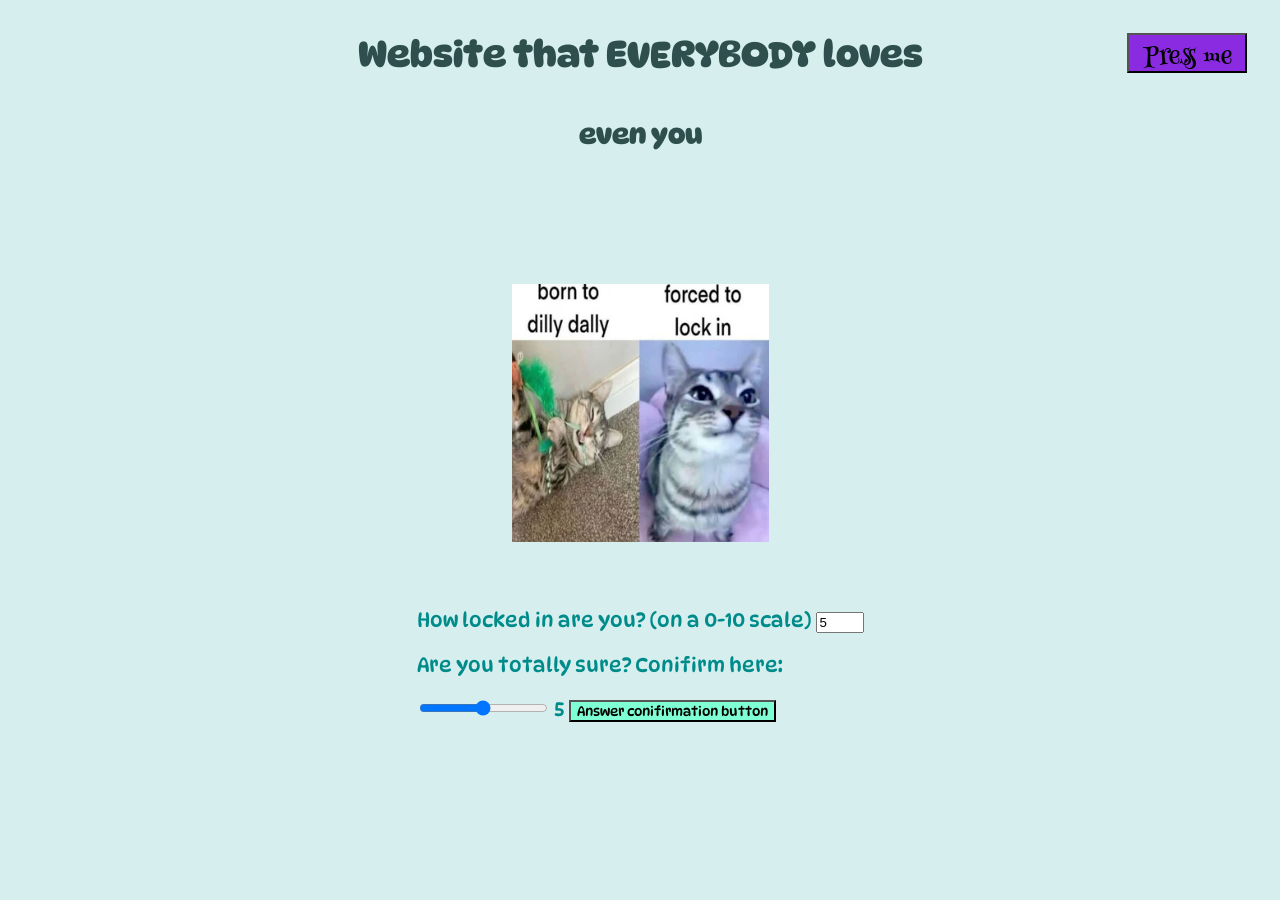
<file: index.html>
<!DOCTYPE html>
<html lang="en">
<head>
    <meta charset="UTF-8">
    <meta name="viewport" content="width=device-width, initial-scale=1.0">
    <title>Main page</title>
    <link rel="icon" type="image.jpeg" href="images/Bird_Balls.jpg">
    
    <link rel="stylesheet" href="styles.css">
</head>
<body>
    <div class="main_text">
        <h1>Website that EVERYBODY loves</h1>
    </div>

    <div class="main_text2">
        <h2>even you</h2> 
    </div>
    
    <div class="scarypart"> 
        <a href="pages/scary.html"> 
            <button id="button1">Press me</button> </a> 
    </div>

    <div class=img1><img src="images/Cat_LockIn.png" alt="Born to dilly daily/forced to lock in (me rn)"> </div>
    
    <div class="form">
    <form>
        <label or="rating">How locked in are you? (on a 0-10 scale) </label>
        <input type="number" id="rating" name="rating" min="0" max="10" value="5">
    <p>Are you totally sure? Conifirm here:</p>
    <input type="range" id="rating" name="rating" min="0" max="10" value="5"
    oninput="this.nextElementSibling.value=this.value">
    <output>5</output>
    <button id="button2" type="submit"> Answer conifirmation button </button>
    </form>
    </div>


</body>
</html>
</file>
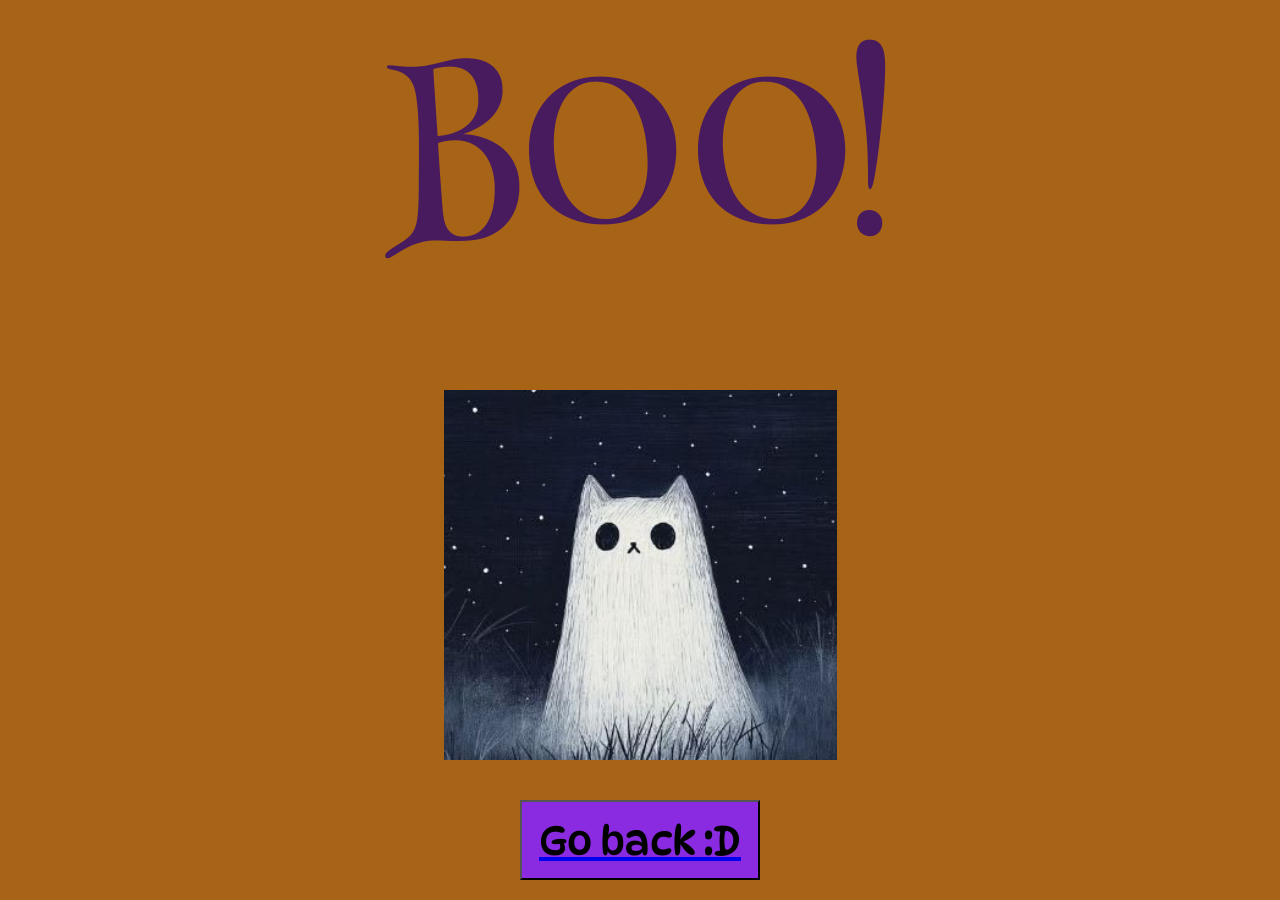
<file: pages/scary.html>
<!DOCTYPE html>
<html lang="en">
<head>
    <meta charset="UTF-8">
    <meta name="viewport" content="width=device-width, initial-scale=1.0">
    <title>Scary page</title>
    <link rel="icon" type="image.jpeg" href="../images/Bird_Balls.jpg">
    <link rel="stylesheet" href="../scary.css">
</head>
<body>

    <div class="boo"> <p>BOO!</p> </div>

    <div class="femboypic"> <img src="../images/ghostcat.png"> </div>
     
    <div><a href="../index.html" > <button id="button3">Go back :D</button> </a> </div>

</body>
</html>
</file>
<file: styles.css>
@import url('https://fonts.googleapis.com/css2?family=DynaPuff:wght@400..700&display=swap');
@import url('https://fonts.googleapis.com/css2?family=DynaPuff:wght@400..700&family=Henny+Penny&display=swap');

body {
    background-color:#d6eeee
}

.main_text {
    height:4vh;
    display:flex;
    justify-content:center;
    align-items:cemter;
     font-family: "DynaPuff", system-ui;
     color:darkslategrey;
     font-size: 18px;
}

.main_text2 {
    height:20vh;
    display:flex;
    justify-content:center;
    align-items:center;
    font-family: "DynaPuff", system-ui;
    color:darkslategrey;
    font-size:18px;
}

.scarypart {
    height:4vh;
    display: flex;
    justify-content:flex-end;
    align-items:center;
}

#button1 {
    position:absolute;
    top:33px;
    right:33px;
    background-color: blueviolet;
    width: 120px;
    height: 40px;
    font-family: "Henny Penny", system-ui;
    font-size:25px
}

.img1 {
    height:34vh;
    display:flex;
    justify-content:center;
    align-items:center;
}

.form {
    height:22vh;
    display:flex;
    justify-content:center;
    align-items:center;
    font-family: "DynaPuff", system-ui;
    color: darkcyan;
    font-size:20px;
}

#button2 {
    font-family:"DynaPuff", system-ui;
    background-color:aquamarine
}
</file>
<file: scary.css>
@import url('https://fonts.googleapis.com/css2?family=DynaPuff:wght@400..700&display=swap');
@import url('https://fonts.googleapis.com/css2?family=DynaPuff:wght@400..700&family=Henny+Penny&display=swap');

body {
    background-color:#a76316
}
.boo {
    height:38vh;
    display:flex;
    justify-content:center;
    align-items:center;
    font-family: "Henny Penny", system-ui;
    color:rgb(72, 26, 94);
    font-size:200px;
}

.femboypic {
    height:50vh;
    display:flex;
    justify-content:center;
    align-items:center;
    margin: 0 auto;
}

#button3 {
    height:10vh;
    display:flex;
    justify-content:center;
    align-items:center;
    background-color: blueviolet;
    width: 240px;
    height: 80px;
    margin: 0 auto;
    font-family: "DynaPuff", system-ui;
    font-size:40px
}
</file>
